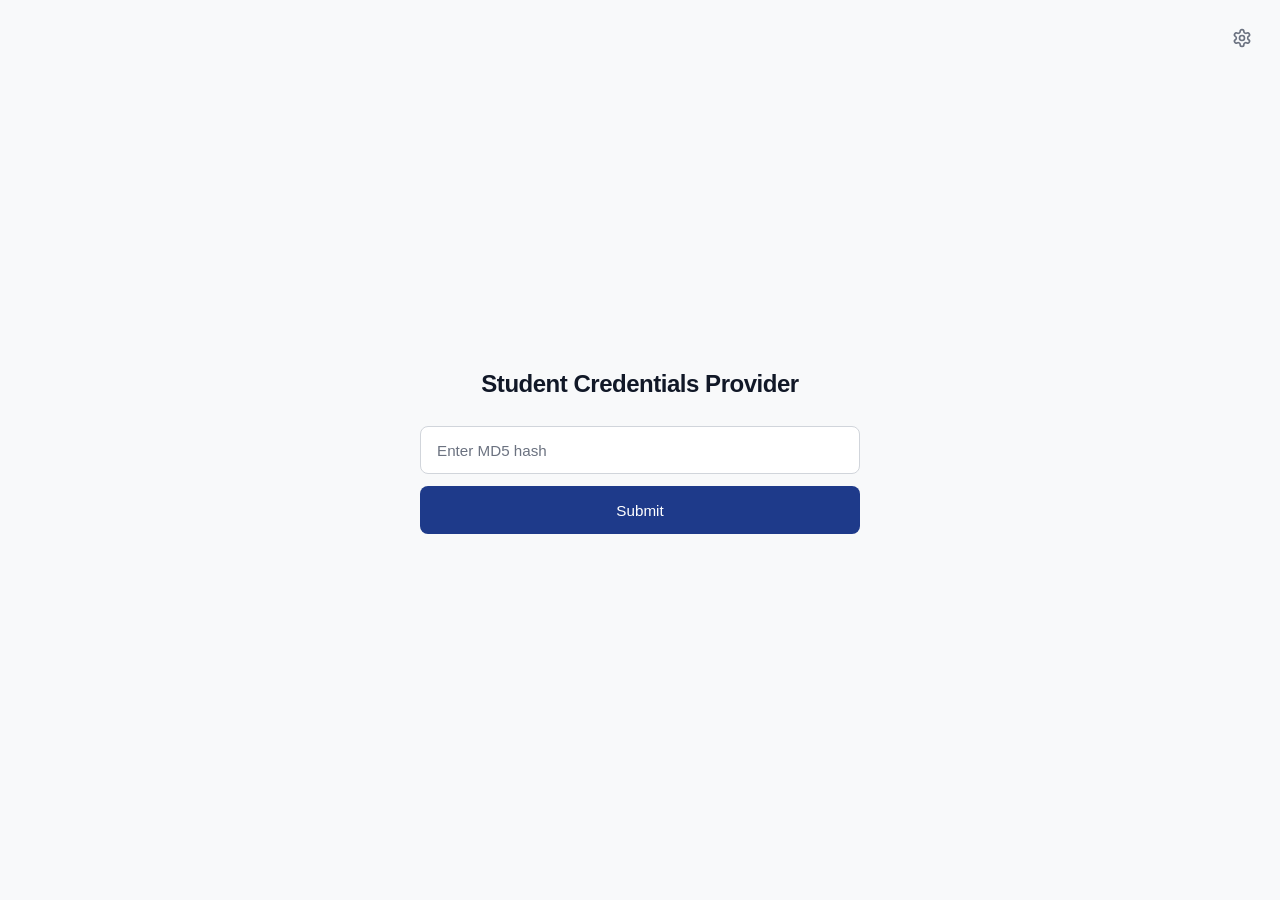
<file: templates/index.html>
<!DOCTYPE html>
<html lang="en">
<head>
  <meta charset="UTF-8">
  <meta name="viewport" content="width=device-width, initial-scale=1.0">
  <title>Student Credentials Provider</title>
  <meta name="description" content="Student Credentials Provider — MD5 Hash Lookup">
  <link rel="stylesheet" href="/static/css/style.css">
</head>
<body>
  <a href="/admin" class="settings-link" aria-label="API Settings" title="API Settings">
    <svg width="20" height="20" viewBox="0 0 24 24" fill="none" stroke="currentColor" stroke-width="2" stroke-linecap="round" stroke-linejoin="round" aria-hidden="true">
      <path d="M12.22 2h-.44a2 2 0 0 0-2 2v.18a2 2 0 0 1-1 1.73l-.43.25a2 2 0 0 1-2 0l-.15-.08a2 2 0 0 0-2.73.73l-.22.38a2 2 0 0 0 .73 2.73l.15.1a2 2 0 0 1 1 1.72v.51a2 2 0 0 1-1 1.74l-.15.09a2 2 0 0 0-.73 2.73l.22.38a2 2 0 0 0 2.73.73l.15-.08a2 2 0 0 1 2 0l.43.25a2 2 0 0 1 1 1.73V20a2 2 0 0 0 2 2h.44a2 2 0 0 0 2-2v-.18a2 2 0 0 1 1-1.73l.43-.25a2 2 0 0 1 2 0l.15.08a2 2 0 0 0 2.73-.73l.22-.39a2 2 0 0 0-.73-2.73l-.15-.08a2 2 0 0 1-1-1.74v-.5a2 2 0 0 1 1-1.74l.15-.09a2 2 0 0 0 .73-2.73l-.22-.38a2 2 0 0 0-2.73-.73l-.15.08a2 2 0 0 1-2 0l-.43-.25a2 2 0 0 1-1-1.73V4a2 2 0 0 0-2-2z"></path>
      <circle cx="12" cy="12" r="3"></circle>
    </svg>
  </a>

  <main class="container">
    <h1 class="title">Student Credentials Provider</h1>

    <form id="lookupForm" class="lookup-form" novalidate>
      <div class="field-group">
        <label for="lookupInput" class="sr-only">Enter MD5 hash</label>
        <input
          type="text"
          id="lookupInput"
          name="lookupInput"
          class="lookup-input"
          placeholder="Enter MD5 hash"
          autocomplete="off"
          autocorrect="off"
          autocapitalize="off"
          spellcheck="false"
          maxlength="64"
          required
        >
      </div>

      <button type="submit" id="submitBtn" class="submit-btn">
        Submit
      </button>
    </form>

    <div id="resultArea" class="result-area hidden" role="status" aria-live="polite"></div>
  </main>

  <script src="/static/js/app.js"></script>
</body>
</html>
</file>
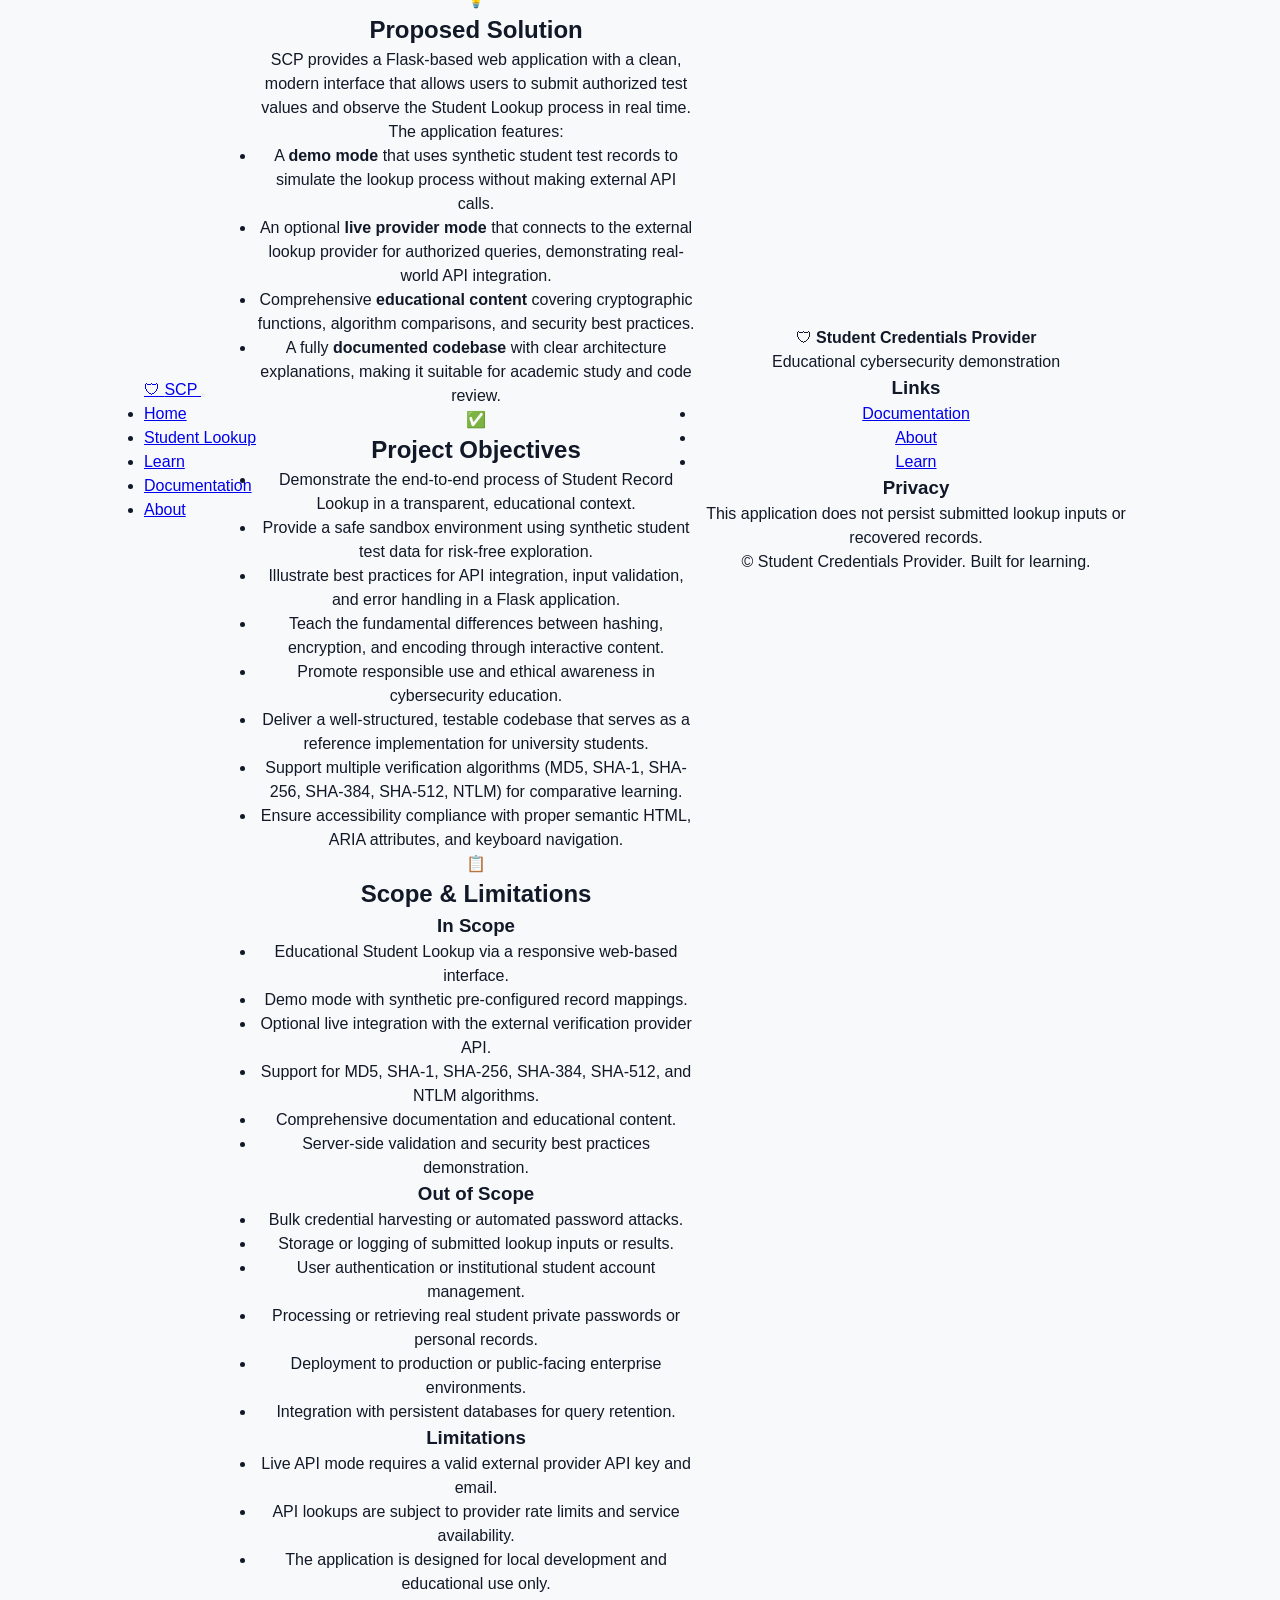
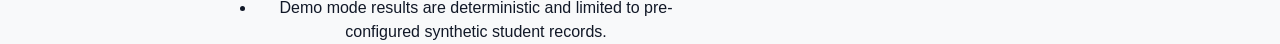
<file: templates/about.html>
<!DOCTYPE html>
<html lang="en">
<head>
  <meta charset="UTF-8">
  <meta name="viewport" content="width=device-width, initial-scale=1.0">
  <title>About — SCP Student Credentials Provider</title>
  <meta name="description" content="About the Student Credentials Provider educational platform">
  <link rel="stylesheet" href="/static/css/style.css">
  <link rel="icon" href="data:image/svg+xml,<svg xmlns='http://www.w3.org/2000/svg' viewBox='0 0 100 100'><text y='.9em' font-size='90'>🛡️</text></svg>">
</head>
<body>

  <!-- ========== STATUS ANNOUNCER (SR-ONLY) ========== -->
  <div id="status-announcer" role="status" aria-live="polite" class="sr-only"></div>

  <!-- ========== NAVIGATION ========== -->
  <header class="site-header" role="banner">
    <nav class="navbar" aria-label="Primary navigation">
      <div class="navbar-container">
        <a href="/" class="navbar-brand" aria-label="SCP Home">
          <span class="brand-icon" aria-hidden="true">&#x1F6E1;</span>
          <span class="brand-text">SCP</span>
        </a>

        <button class="navbar-toggle" id="nav-toggle" aria-expanded="false" aria-controls="nav-menu" aria-label="Toggle navigation menu">
          <span class="hamburger-line"></span>
          <span class="hamburger-line"></span>
          <span class="hamburger-line"></span>
        </button>

        <ul class="navbar-menu" id="nav-menu" role="menubar">
          <li role="none"><a href="/" class="nav-link" role="menuitem">Home</a></li>
          <li role="none"><a href="/#student-lookup" class="nav-link" role="menuitem">Student Lookup</a></li>
          <li role="none"><a href="/learn" class="nav-link" role="menuitem">Learn</a></li>
          <li role="none"><a href="/documentation" class="nav-link" role="menuitem">Documentation</a></li>
          <li role="none"><a href="/about" class="nav-link active" role="menuitem">About</a></li>
        </ul>
      </div>
    </nav>
  </header>

  <main id="main-content" class="page-content">

    <!-- ========== PAGE HEADER ========== -->
    <section class="page-hero" aria-labelledby="about-heading">
      <div class="container">
        <h1 id="about-heading" class="page-title">About Student Credentials Provider</h1>
        <p class="page-subtitle">Understanding the purpose, scope, and educational objectives of this platform.</p>
      </div>
    </section>

    <!-- ========== PROJECT PURPOSE ========== -->
    <section class="about-section" aria-labelledby="purpose-heading">
      <div class="container">
        <article class="content-card">
          <div class="content-card-header">
            <span class="card-icon" aria-hidden="true">&#x1F3AF;</span>
            <h2 id="purpose-heading">Project Purpose</h2>
          </div>
          <div class="content-card-body">
            <p>
              The <strong>Student Credentials Provider (SCP)</strong> is an educational web application
              designed to demonstrate how credential verification and lookup systems operate. It provides a safe,
              controlled environment where students and educators can explore the mechanics of record
              analysis without exposing real credentials or engaging with unauthorized systems.
            </p>
            <p>
              By offering both a demo mode with synthetic data and an optional external provider integration,
              SCP bridges the gap between theoretical computer science knowledge and practical,
              hands-on understanding.
            </p>
          </div>
        </article>
      </div>
    </section>

    <!-- ========== PROBLEM STATEMENT ========== -->
    <section class="about-section" aria-labelledby="problem-heading">
      <div class="container">
        <article class="content-card">
          <div class="content-card-header">
            <span class="card-icon" aria-hidden="true">&#x26A0;&#xFE0F;</span>
            <h2 id="problem-heading">Problem Statement</h2>
          </div>
          <div class="content-card-body">
            <p>
              Students learning cybersecurity and software engineering often need a clear, practical demonstration
              of how a web interface communicates with a backend and an external lookup service. Students frequently
              encounter these concepts only in theory, without the opportunity to interact with a real system that
              illustrates the pipeline from input submission to verified lookup result.
            </p>
            <p>
              Existing tools are often designed for aggressive cracking without educational context. There is a need
              for a transparent, well-documented platform that prioritizes responsible engineering and ethical awareness
              alongside technical demonstration.
            </p>
          </div>
        </article>
      </div>
    </section>

    <!-- ========== PROPOSED SOLUTION ========== -->
    <section class="about-section" aria-labelledby="solution-heading">
      <div class="container">
        <article class="content-card">
          <div class="content-card-header">
            <span class="card-icon" aria-hidden="true">&#x1F4A1;</span>
            <h2 id="solution-heading">Proposed Solution</h2>
          </div>
          <div class="content-card-body">
            <p>
              SCP provides a Flask-based web application with a clean, modern interface that allows
              users to submit authorized test values and observe the Student Lookup process in real time.
              The application features:
            </p>
            <ul class="styled-list">
              <li>A <strong>demo mode</strong> that uses synthetic student test records to simulate the lookup process without making external API calls.</li>
              <li>An optional <strong>live provider mode</strong> that connects to the external lookup provider for authorized queries, demonstrating real-world API integration.</li>
              <li>Comprehensive <strong>educational content</strong> covering cryptographic functions, algorithm comparisons, and security best practices.</li>
              <li>A fully <strong>documented codebase</strong> with clear architecture explanations, making it suitable for academic study and code review.</li>
            </ul>
          </div>
        </article>
      </div>
    </section>

    <!-- ========== PROJECT OBJECTIVES ========== -->
    <section class="about-section" aria-labelledby="objectives-heading">
      <div class="container">
        <article class="content-card">
          <div class="content-card-header">
            <span class="card-icon" aria-hidden="true">&#x2705;</span>
            <h2 id="objectives-heading">Project Objectives</h2>
          </div>
          <div class="content-card-body">
            <ul class="styled-list styled-list--objectives">
              <li>Demonstrate the end-to-end process of Student Record Lookup in a transparent, educational context.</li>
              <li>Provide a safe sandbox environment using synthetic student test data for risk-free exploration.</li>
              <li>Illustrate best practices for API integration, input validation, and error handling in a Flask application.</li>
              <li>Teach the fundamental differences between hashing, encryption, and encoding through interactive content.</li>
              <li>Promote responsible use and ethical awareness in cybersecurity education.</li>
              <li>Deliver a well-structured, testable codebase that serves as a reference implementation for university students.</li>
              <li>Support multiple verification algorithms (MD5, SHA-1, SHA-256, SHA-384, SHA-512, NTLM) for comparative learning.</li>
              <li>Ensure accessibility compliance with proper semantic HTML, ARIA attributes, and keyboard navigation.</li>
            </ul>
          </div>
        </article>
      </div>
    </section>

    <!-- ========== SCOPE & LIMITATIONS ========== -->
    <section class="about-section" aria-labelledby="scope-heading">
      <div class="container">
        <article class="content-card">
          <div class="content-card-header">
            <span class="card-icon" aria-hidden="true">&#x1F4CB;</span>
            <h2 id="scope-heading">Scope &amp; Limitations</h2>
          </div>
          <div class="content-card-body">
            <h3>In Scope</h3>
            <ul class="styled-list">
              <li>Educational Student Lookup via a responsive web-based interface.</li>
              <li>Demo mode with synthetic pre-configured record mappings.</li>
              <li>Optional live integration with the external verification provider API.</li>
              <li>Support for MD5, SHA-1, SHA-256, SHA-384, SHA-512, and NTLM algorithms.</li>
              <li>Comprehensive documentation and educational content.</li>
              <li>Server-side validation and security best practices demonstration.</li>
            </ul>

            <h3>Out of Scope</h3>
            <ul class="styled-list">
              <li>Bulk credential harvesting or automated password attacks.</li>
              <li>Storage or logging of submitted lookup inputs or results.</li>
              <li>User authentication or institutional student account management.</li>
              <li>Processing or retrieving real student private passwords or personal records.</li>
              <li>Deployment to production or public-facing enterprise environments.</li>
              <li>Integration with persistent databases for query retention.</li>
            </ul>

            <h3>Limitations</h3>
            <ul class="styled-list">
              <li>Live API mode requires a valid external provider API key and email.</li>
              <li>API lookups are subject to provider rate limits and service availability.</li>
              <li>The application is designed for local development and educational use only.</li>
              <li>Demo mode results are deterministic and limited to pre-configured synthetic student records.</li>
            </ul>
          </div>
        </article>
      </div>
    </section>

  </main>

  <!-- ========== FOOTER ========== -->
  <footer class="site-footer" role="contentinfo">
    <div class="container">
      <div class="footer-grid">
        <div class="footer-brand">
          <span class="brand-icon" aria-hidden="true">&#x1F6E1;</span>
          <strong>Student Credentials Provider</strong>
          <p class="footer-tagline">Educational cybersecurity demonstration</p>
        </div>
        <div class="footer-links">
          <h3 class="footer-heading">Links</h3>
          <ul>
            <li><a href="/documentation">Documentation</a></li>
            <li><a href="/about">About</a></li>
            <li><a href="/learn">Learn</a></li>
          </ul>
        </div>
        <div class="footer-privacy">
          <h3 class="footer-heading">Privacy</h3>
          <p>This application does not persist submitted lookup inputs or recovered records.</p>
        </div>
      </div>
      <div class="footer-bottom">
        <p>&copy; <span id="current-year"></span> Student Credentials Provider. Built for learning.</p>
      </div>
    </div>
  </footer>

  <script src="/static/js/app.js"></script>
</body>
</html>
</file>
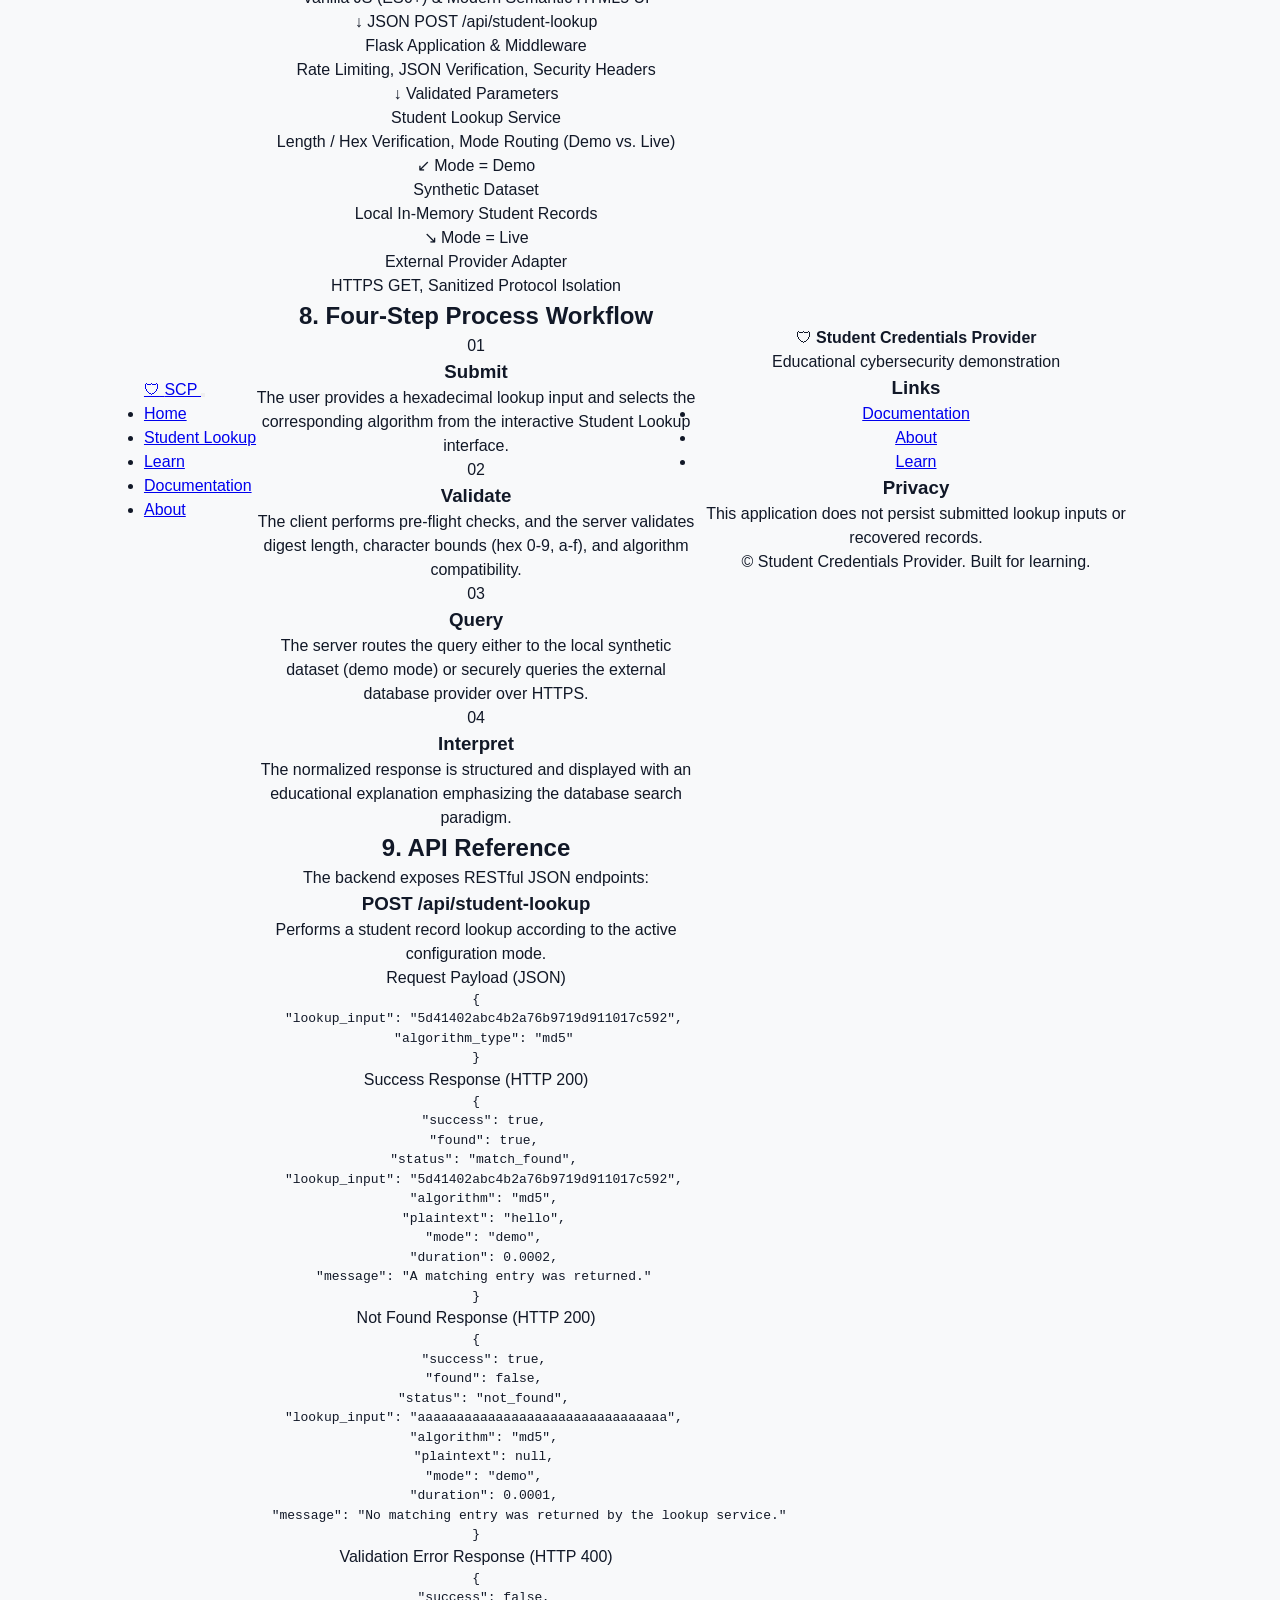
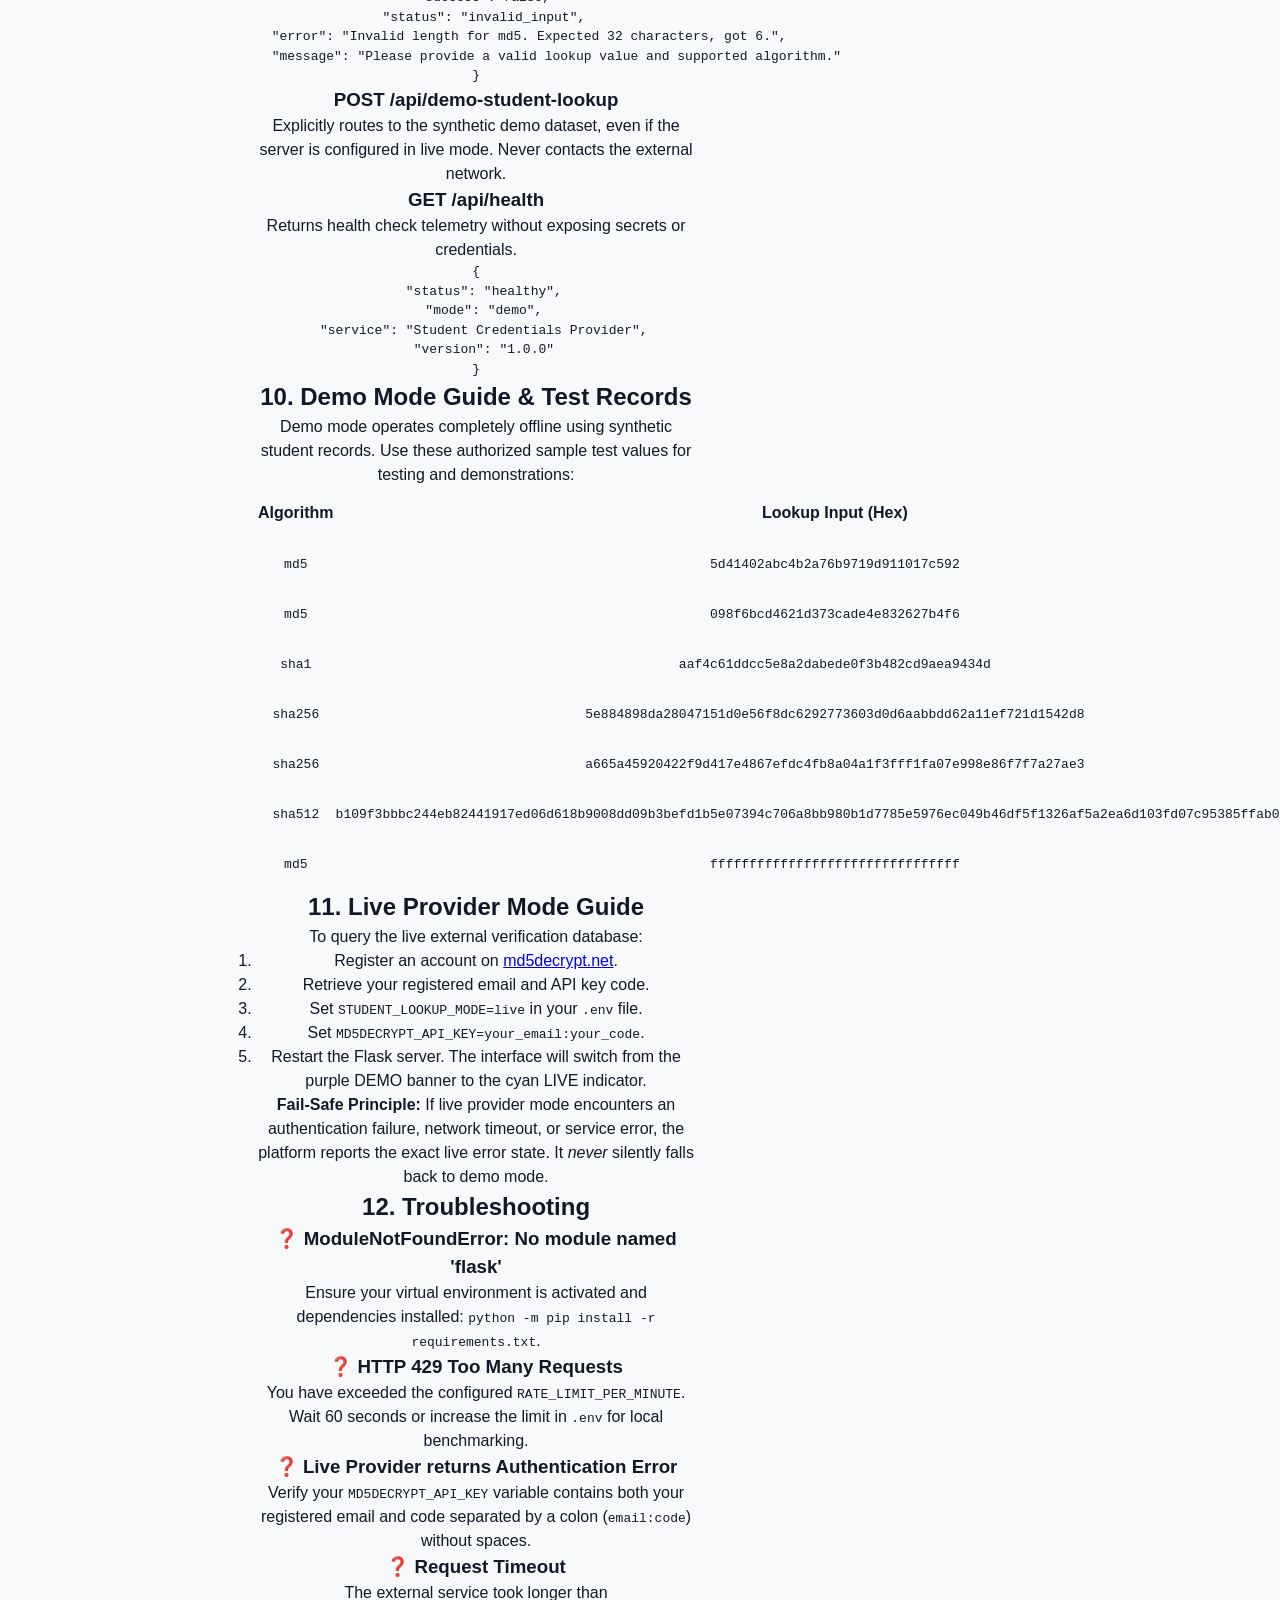
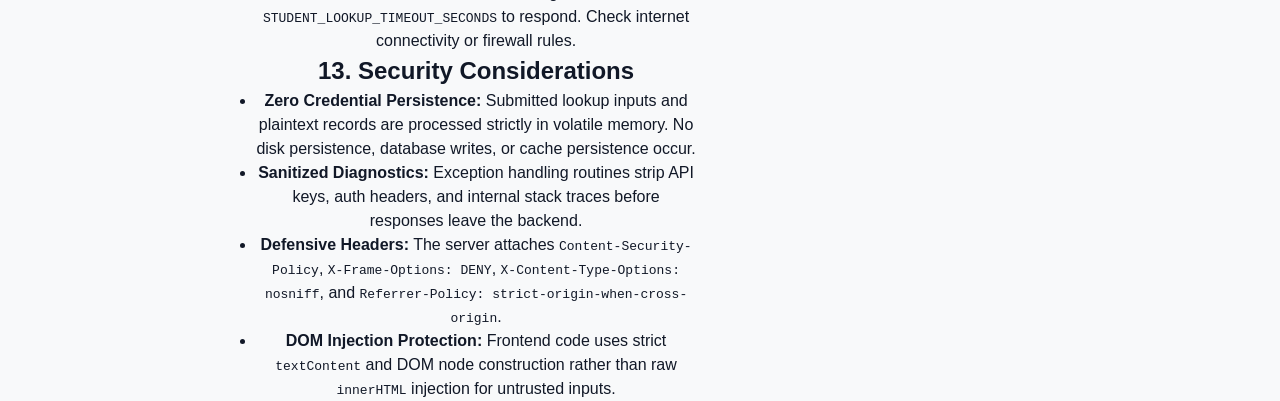
<file: templates/documentation.html>
<!DOCTYPE html>
<html lang="en">
<head>
  <meta charset="UTF-8">
  <meta name="viewport" content="width=device-width, initial-scale=1.0">
  <title>Documentation — SCP Student Credentials Provider</title>
  <meta name="description" content="Technical and architectural documentation for the Student Credentials Provider platform">
  <link rel="stylesheet" href="/static/css/style.css">
  <link rel="icon" href="data:image/svg+xml,<svg xmlns='http://www.w3.org/2000/svg' viewBox='0 0 100 100'><text y='.9em' font-size='90'>🛡️</text></svg>">
</head>
<body>

  <!-- ========== STATUS ANNOUNCER (SR-ONLY) ========== -->
  <div id="status-announcer" role="status" aria-live="polite" class="sr-only"></div>

  <!-- ========== NAVIGATION ========== -->
  <header class="site-header" role="banner">
    <nav class="navbar" aria-label="Primary navigation">
      <div class="navbar-container">
        <a href="/" class="navbar-brand" aria-label="SCP Home">
          <span class="brand-icon" aria-hidden="true">&#x1F6E1;</span>
          <span class="brand-text">SCP</span>
        </a>

        <button class="navbar-toggle" id="nav-toggle" aria-expanded="false" aria-controls="nav-menu" aria-label="Toggle navigation menu">
          <span class="hamburger-line"></span>
          <span class="hamburger-line"></span>
          <span class="hamburger-line"></span>
        </button>

        <ul class="navbar-menu" id="nav-menu" role="menubar">
          <li role="none"><a href="/" class="nav-link" role="menuitem">Home</a></li>
          <li role="none"><a href="/#student-lookup" class="nav-link" role="menuitem">Student Lookup</a></li>
          <li role="none"><a href="/learn" class="nav-link" role="menuitem">Learn</a></li>
          <li role="none"><a href="/documentation" class="nav-link active" role="menuitem">Documentation</a></li>
          <li role="none"><a href="/about" class="nav-link" role="menuitem">About</a></li>
        </ul>
      </div>
    </nav>
  </header>

  <main id="main-content" class="page-content">

    <!-- ========== PAGE HEADER ========== -->
    <section class="page-hero" aria-labelledby="doc-heading">
      <div class="container">
        <h1 id="doc-heading" class="page-title">Platform Documentation</h1>
        <p class="page-subtitle">Comprehensive technical guide to architecture, API interfaces, configuration, and security practices.</p>
      </div>
    </section>

    <!-- ========== DOCUMENTATION LAYOUT ========== -->
    <section class="doc-container container" aria-label="Documentation sections">
      <div class="doc-layout">

        <!-- Sticky Table of Contents Sidebar -->
        <aside class="doc-sidebar" aria-label="Table of contents">
          <nav class="doc-nav">
            <h2 class="doc-nav-title">On This Page</h2>
            <ul class="doc-nav-list">
              <li><a href="#overview" class="doc-nav-link">1. Project Overview</a></li>
              <li><a href="#requirements" class="doc-nav-link">2. System Requirements</a></li>
              <li><a href="#installation" class="doc-nav-link">3. Installation</a></li>
              <li><a href="#configuration" class="doc-nav-link">4. Environment Configuration</a></li>
              <li><a href="#running-app" class="doc-nav-link">5. Running Application</a></li>
              <li><a href="#running-tests" class="doc-nav-link">6. Running Tests</a></li>
              <li><a href="#architecture" class="doc-nav-link">7. System Architecture</a></li>
              <li><a href="#workflow" class="doc-nav-link">8. Process Workflow</a></li>
              <li><a href="#api-reference" class="doc-nav-link">9. API Reference</a></li>
              <li><a href="#demo-mode" class="doc-nav-link">10. Demo Mode Guide</a></li>
              <li><a href="#live-mode" class="doc-nav-link">11. Live Provider Mode</a></li>
              <li><a href="#troubleshooting" class="doc-nav-link">12. Troubleshooting</a></li>
              <li><a href="#security" class="doc-nav-link">13. Security Considerations</a></li>
            </ul>
          </nav>
        </aside>

        <!-- Main Documentation Content -->
        <article class="doc-content">

          <!-- Section 1: Overview -->
          <section id="overview" class="doc-section card">
            <h2 class="section-title">1. Project Overview</h2>
            <p>
              The <strong>Student Credentials Provider (SCP)</strong> is a production-grade educational web application engineered to teach core cybersecurity and software engineering principles:
            </p>
            <ul class="styled-list">
              <li>Cryptographic digest characteristics versus mathematical two-way encryption.</li>
              <li>Lookup database mechanisms (pre-computed rainbow tables and search indexes).</li>
              <li>Secure client-server communication using RESTful JSON endpoints.</li>
              <li>Resilient third-party API integration with rate limiting, timeouts, and credential isolation.</li>
              <li>Defensive web programming techniques including strict server-side validation and security headers.</li>
            </ul>
            <div class="note-box info">
              <strong>Core Educational Tenet:</strong> A student record lookup does <em>not</em> reverse a cryptographic one-way mathematical function; it performs an exact search across pre-computed database indexes.
            </div>
          </section>

          <!-- Section 2: Requirements -->
          <section id="requirements" class="doc-section card">
            <h2 class="section-title">2. System Requirements</h2>
            <div class="table-wrapper">
              <table class="data-table">
                <thead>
                  <tr>
                    <th>Component</th>
                    <th>Specification</th>
                    <th>Notes</th>
                  </tr>
                </thead>
                <tbody>
                  <tr>
                    <td>Runtime</td>
                    <td>Python 3.11+ (tested on Python 3.11, 3.12, 3.13)</td>
                    <td>Standard CPython distribution</td>
                  </tr>
                  <tr>
                    <td>Web Framework</td>
                    <td>Flask 3.1.x, Werkzeug 3.1.x</td>
                    <td>WSGI micro-framework</td>
                  </tr>
                  <tr>
                    <td>HTTP Client</td>
                    <td>Requests 2.32+</td>
                    <td>With HTTPS connection pooling and timeout support</td>
                  </tr>
                  <tr>
                    <td>Client Browser</td>
                    <td>Modern Evergreen Browser (Chrome, Firefox, Edge, Safari)</td>
                    <td>ES6+ JavaScript and CSS Grid / Flexbox support required</td>
                  </tr>
                  <tr>
                    <td>Operating System</td>
                    <td>Cross-platform (Windows 10/11, macOS, Linux)</td>
                    <td>POSIX and Windows PowerShell compatible</td>
                  </tr>
                </tbody>
              </table>
            </div>
          </section>

          <!-- Section 3: Installation -->
          <section id="installation" class="doc-section card">
            <h2 class="section-title">3. Installation Instructions</h2>
            <p>Follow these steps to set up the development environment from scratch:</p>
            <div class="code-block-wrapper">
              <div class="code-header"><span>PowerShell / Bash</span></div>
              <pre><code># 1. Navigate to the repository directory
cd "student-credentials-provider"

# 2. Create a Python virtual environment
python -m venv .venv

# 3. Activate the virtual environment
# Windows PowerShell:
.\.venv\Scripts\Activate.ps1
# Linux / macOS:
source .venv/bin/activate

# 4. Install all runtime and testing dependencies
python -m pip install -r requirements.txt</code></pre>
            </div>
          </section>

          <!-- Section 4: Configuration -->
          <section id="configuration" class="doc-section card">
            <h2 class="section-title">4. Environment Configuration</h2>
            <p>
              Configuration is managed via environment variables using <code>python-dotenv</code>. 
              Copy the provided <code>.env.example</code> to <code>.env</code> in the project root:
            </p>
            <div class="code-block-wrapper">
              <div class="code-header"><span>.env Configuration</span></div>
              <pre><code># Student Lookup Operating Mode: 'demo' (default) or 'live'
STUDENT_LOOKUP_MODE=demo

# External Provider Credentials (required only for live mode)
# Format: email:api_code as registered on md5decrypt.net
MD5DECRYPT_API_KEY=your_email@domain.com:your_api_code

# External request timeout in seconds
STUDENT_LOOKUP_TIMEOUT_SECONDS=10

# Per-client in-memory rate limiting (requests per minute)
RATE_LIMIT_PER_MINUTE=30

# Flask Security Key
SECRET_KEY=generate_a_random_32_byte_hex_string</code></pre>
            </div>
            <div class="note-box warning">
              <strong>Security Rule:</strong> The <code>.env</code> file is explicitly ignored in <code>.gitignore</code>. Never commit API keys or sensitive credentials to version control.
            </div>
          </section>

          <!-- Section 5: Running the App -->
          <section id="running-app" class="doc-section card">
            <h2 class="section-title">5. Running the Application</h2>
            <p>Start the Flask development server on the default port (5000):</p>
            <div class="code-block-wrapper">
              <div class="code-header"><span>Command Line</span></div>
              <pre><code>python app.py</code></pre>
            </div>
            <p>Open your browser and navigate to:</p>
            <div class="code-block-wrapper">
              <pre><code>http://127.0.0.1:5000/</code></pre>
            </div>
          </section>

          <!-- Section 6: Running Tests -->
          <section id="running-tests" class="doc-section card">
            <h2 class="section-title">6. Running Automated Tests</h2>
            <p>The automated test suite uses <code>pytest</code> to verify route behaviors, input validation routines, API client interactions, security headers, and secret isolation without making live network calls:</p>
            <div class="code-block-wrapper">
              <div class="code-header"><span>Run Pytest Suite</span></div>
              <pre><code># Run all 51 tests with verbose output
python -m pytest -v

# Run a specific test module
python -m pytest tests/test_validation.py -v
python -m pytest tests/test_api_client.py -v
python -m pytest tests/test_app.py -v</code></pre>
            </div>
          </section>

          <!-- Section 7: System Architecture -->
          <section id="architecture" class="doc-section card">
            <h2 class="section-title">7. System Architecture</h2>
            <p>The application adheres to a clean layered architecture with complete separation of concerns:</p>
            
            <div class="architecture-diagram" aria-label="Architecture Diagram">
              <div class="arch-box client-box">
                <div class="arch-title">Client Layer</div>
                <div class="arch-desc">Vanilla JS (ES6+) &amp; Modern Semantic HTML5 UI</div>
              </div>
              <div class="arch-arrow"><span>&#x2193;</span> JSON POST /api/student-lookup</div>
              <div class="arch-box app-box">
                <div class="arch-title">Flask Application &amp; Middleware</div>
                <div class="arch-desc">Rate Limiting, JSON Verification, Security Headers</div>
              </div>
              <div class="arch-arrow"><span>&#x2193;</span> Validated Parameters</div>
              <div class="arch-box service-box">
                <div class="arch-title">Student Lookup Service</div>
                <div class="arch-desc">Length / Hex Verification, Mode Routing (Demo vs. Live)</div>
              </div>
              <div class="arch-branch">
                <div class="branch-left">
                  <div class="arch-arrow"><span>&#x2199;</span> Mode = Demo</div>
                  <div class="arch-box storage-box">
                    <div class="arch-title">Synthetic Dataset</div>
                    <div class="arch-desc">Local In-Memory Student Records</div>
                  </div>
                </div>
                <div class="branch-right">
                  <div class="arch-arrow"><span>&#x2198;</span> Mode = Live</div>
                  <div class="arch-box external-box">
                    <div class="arch-title">External Provider Adapter</div>
                    <div class="arch-desc">HTTPS GET, Sanitized Protocol Isolation</div>
                  </div>
                </div>
              </div>
            </div>
          </section>

          <!-- Section 8: Workflow -->
          <section id="workflow" class="doc-section card">
            <h2 class="section-title">8. Four-Step Process Workflow</h2>
            <div class="workflow-steps">
              <div class="workflow-step">
                <div class="step-badge">01</div>
                <div class="step-content">
                  <h3>Submit</h3>
                  <p>The user provides a hexadecimal lookup input and selects the corresponding algorithm from the interactive Student Lookup interface.</p>
                </div>
              </div>
              <div class="workflow-step">
                <div class="step-badge">02</div>
                <div class="step-content">
                  <h3>Validate</h3>
                  <p>The client performs pre-flight checks, and the server validates digest length, character bounds (hex 0-9, a-f), and algorithm compatibility.</p>
                </div>
              </div>
              <div class="workflow-step">
                <div class="step-badge">03</div>
                <div class="step-content">
                  <h3>Query</h3>
                  <p>The server routes the query either to the local synthetic dataset (demo mode) or securely queries the external database provider over HTTPS.</p>
                </div>
              </div>
              <div class="workflow-step">
                <div class="step-badge">04</div>
                <div class="step-content">
                  <h3>Interpret</h3>
                  <p>The normalized response is structured and displayed with an educational explanation emphasizing the database search paradigm.</p>
                </div>
              </div>
            </div>
          </section>

          <!-- Section 9: API Reference -->
          <section id="api-reference" class="doc-section card">
            <h2 class="section-title">9. API Reference</h2>
            <p>The backend exposes RESTful JSON endpoints:</p>

            <h3>POST /api/student-lookup</h3>
            <p>Performs a student record lookup according to the active configuration mode.</p>
            <div class="code-block-wrapper">
              <div class="code-header"><span>Request Payload (JSON)</span></div>
              <pre><code>{
  "lookup_input": "5d41402abc4b2a76b9719d911017c592",
  "algorithm_type": "md5"
}</code></pre>
            </div>

            <div class="code-block-wrapper">
              <div class="code-header"><span>Success Response (HTTP 200)</span></div>
              <pre><code>{
  "success": true,
  "found": true,
  "status": "match_found",
  "lookup_input": "5d41402abc4b2a76b9719d911017c592",
  "algorithm": "md5",
  "plaintext": "hello",
  "mode": "demo",
  "duration": 0.0002,
  "message": "A matching entry was returned."
}</code></pre>
            </div>

            <div class="code-block-wrapper">
              <div class="code-header"><span>Not Found Response (HTTP 200)</span></div>
              <pre><code>{
  "success": true,
  "found": false,
  "status": "not_found",
  "lookup_input": "aaaaaaaaaaaaaaaaaaaaaaaaaaaaaaaa",
  "algorithm": "md5",
  "plaintext": null,
  "mode": "demo",
  "duration": 0.0001,
  "message": "No matching entry was returned by the lookup service."
}</code></pre>
            </div>

            <div class="code-block-wrapper">
              <div class="code-header"><span>Validation Error Response (HTTP 400)</span></div>
              <pre><code>{
  "success": false,
  "status": "invalid_input",
  "error": "Invalid length for md5. Expected 32 characters, got 6.",
  "message": "Please provide a valid lookup value and supported algorithm."
}</code></pre>
            </div>

            <h3>POST /api/demo-student-lookup</h3>
            <p>Explicitly routes to the synthetic demo dataset, even if the server is configured in live mode. Never contacts the external network.</p>

            <h3>GET /api/health</h3>
            <p>Returns health check telemetry without exposing secrets or credentials.</p>
            <div class="code-block-wrapper">
              <pre><code>{
  "status": "healthy",
  "mode": "demo",
  "service": "Student Credentials Provider",
  "version": "1.0.0"
}</code></pre>
            </div>
          </section>

          <!-- Section 10: Demo Mode -->
          <section id="demo-mode" class="doc-section card">
            <h2 class="section-title">10. Demo Mode Guide &amp; Test Records</h2>
            <p>
              Demo mode operates completely offline using synthetic student records. Use these authorized sample test values for testing and demonstrations:
            </p>
            <div class="table-wrapper">
              <table class="data-table">
                <thead>
                  <tr>
                    <th>Algorithm</th>
                    <th>Lookup Input (Hex)</th>
                    <th>Plaintext Record</th>
                    <th>Status</th>
                  </tr>
                </thead>
                <tbody>
                  <tr>
                    <td><code>md5</code></td>
                    <td><code>5d41402abc4b2a76b9719d911017c592</code></td>
                    <td>hello</td>
                    <td><span class="badge success">Match Found</span></td>
                  </tr>
                  <tr>
                    <td><code>md5</code></td>
                    <td><code>098f6bcd4621d373cade4e832627b4f6</code></td>
                    <td>test</td>
                    <td><span class="badge success">Match Found</span></td>
                  </tr>
                  <tr>
                    <td><code>sha1</code></td>
                    <td><code>aaf4c61ddcc5e8a2dabede0f3b482cd9aea9434d</code></td>
                    <td>hello</td>
                    <td><span class="badge success">Match Found</span></td>
                  </tr>
                  <tr>
                    <td><code>sha256</code></td>
                    <td><code>5e884898da28047151d0e56f8dc6292773603d0d6aabbdd62a11ef721d1542d8</code></td>
                    <td>password</td>
                    <td><span class="badge success">Match Found</span></td>
                  </tr>
                  <tr>
                    <td><code>sha256</code></td>
                    <td><code>a665a45920422f9d417e4867efdc4fb8a04a1f3fff1fa07e998e86f7f7a27ae3</code></td>
                    <td>123</td>
                    <td><span class="badge success">Match Found</span></td>
                  </tr>
                  <tr>
                    <td><code>sha512</code></td>
                    <td><code>b109f3bbbc244eb82441917ed06d618b9008dd09b3befd1b5e07394c706a8bb980b1d7785e5976ec049b46df5f1326af5a2ea6d103fd07c95385ffab0cacbc86</code></td>
                    <td>password</td>
                    <td><span class="badge success">Match Found</span></td>
                  </tr>
                  <tr>
                    <td><code>md5</code></td>
                    <td><code>ffffffffffffffffffffffffffffffff</code></td>
                    <td>None (unindexed)</td>
                    <td><span class="badge warning">No Match</span></td>
                  </tr>
                </tbody>
              </table>
            </div>
          </section>

          <!-- Section 11: Live API Mode -->
          <section id="live-mode" class="doc-section card">
            <h2 class="section-title">11. Live Provider Mode Guide</h2>
            <p>
              To query the live external verification database:
            </p>
            <ol class="styled-list">
              <li>Register an account on <a href="https://md5decrypt.net/en/Api/" target="_blank" rel="noopener noreferrer">md5decrypt.net</a>.</li>
              <li>Retrieve your registered email and API key code.</li>
              <li>Set <code>STUDENT_LOOKUP_MODE=live</code> in your <code>.env</code> file.</li>
              <li>Set <code>MD5DECRYPT_API_KEY=your_email:your_code</code>.</li>
              <li>Restart the Flask server. The interface will switch from the purple DEMO banner to the cyan LIVE indicator.</li>
            </ol>
            <div class="note-box caution">
              <strong>Fail-Safe Principle:</strong> If live provider mode encounters an authentication failure, network timeout, or service error, the platform reports the exact live error state. It <em>never</em> silently falls back to demo mode.
            </div>
          </section>

          <!-- Section 12: Troubleshooting -->
          <section id="troubleshooting" class="doc-section card">
            <h2 class="section-title">12. Troubleshooting</h2>
            <div class="faq-list">
              <div class="faq-item">
                <h3 class="faq-question">&#x2753; ModuleNotFoundError: No module named 'flask'</h3>
                <p class="faq-answer">Ensure your virtual environment is activated and dependencies installed: <code>python -m pip install -r requirements.txt</code>.</p>
              </div>
              <div class="faq-item">
                <h3 class="faq-question">&#x2753; HTTP 429 Too Many Requests</h3>
                <p class="faq-answer">You have exceeded the configured <code>RATE_LIMIT_PER_MINUTE</code>. Wait 60 seconds or increase the limit in <code>.env</code> for local benchmarking.</p>
              </div>
              <div class="faq-item">
                <h3 class="faq-question">&#x2753; Live Provider returns Authentication Error</h3>
                <p class="faq-answer">Verify your <code>MD5DECRYPT_API_KEY</code> variable contains both your registered email and code separated by a colon (<code>email:code</code>) without spaces.</p>
              </div>
              <div class="faq-item">
                <h3 class="faq-question">&#x2753; Request Timeout</h3>
                <p class="faq-answer">The external service took longer than <code>STUDENT_LOOKUP_TIMEOUT_SECONDS</code> to respond. Check internet connectivity or firewall rules.</p>
              </div>
            </div>
          </section>

          <!-- Section 13: Security Considerations -->
          <section id="security" class="doc-section card">
            <h2 class="section-title">13. Security Considerations</h2>
            <ul class="styled-list">
              <li><strong>Zero Credential Persistence:</strong> Submitted lookup inputs and plaintext records are processed strictly in volatile memory. No disk persistence, database writes, or cache persistence occur.</li>
              <li><strong>Sanitized Diagnostics:</strong> Exception handling routines strip API keys, auth headers, and internal stack traces before responses leave the backend.</li>
              <li><strong>Defensive Headers:</strong> The server attaches <code>Content-Security-Policy</code>, <code>X-Frame-Options: DENY</code>, <code>X-Content-Type-Options: nosniff</code>, and <code>Referrer-Policy: strict-origin-when-cross-origin</code>.</li>
              <li><strong>DOM Injection Protection:</strong> Frontend code uses strict <code>textContent</code> and DOM node construction rather than raw <code>innerHTML</code> injection for untrusted inputs.</li>
            </ul>
          </section>

        </article>
      </div>
    </section>

  </main>

  <!-- ========== FOOTER ========== -->
  <footer class="site-footer" role="contentinfo">
    <div class="container">
      <div class="footer-grid">
        <div class="footer-brand">
          <span class="brand-icon" aria-hidden="true">&#x1F6E1;</span>
          <strong>Student Credentials Provider</strong>
          <p class="footer-tagline">Educational cybersecurity demonstration</p>
        </div>
        <div class="footer-links">
          <h3 class="footer-heading">Links</h3>
          <ul>
            <li><a href="/documentation">Documentation</a></li>
            <li><a href="/about">About</a></li>
            <li><a href="/learn">Learn</a></li>
          </ul>
        </div>
        <div class="footer-privacy">
          <h3 class="footer-heading">Privacy</h3>
          <p>This application does not persist submitted lookup inputs or recovered records.</p>
        </div>
      </div>
      <div class="footer-bottom">
        <p>&copy; <span id="current-year"></span> Student Credentials Provider. Built for learning.</p>
      </div>
    </div>
  </footer>

  <script src="/static/js/app.js"></script>
</body>
</html>
</file>
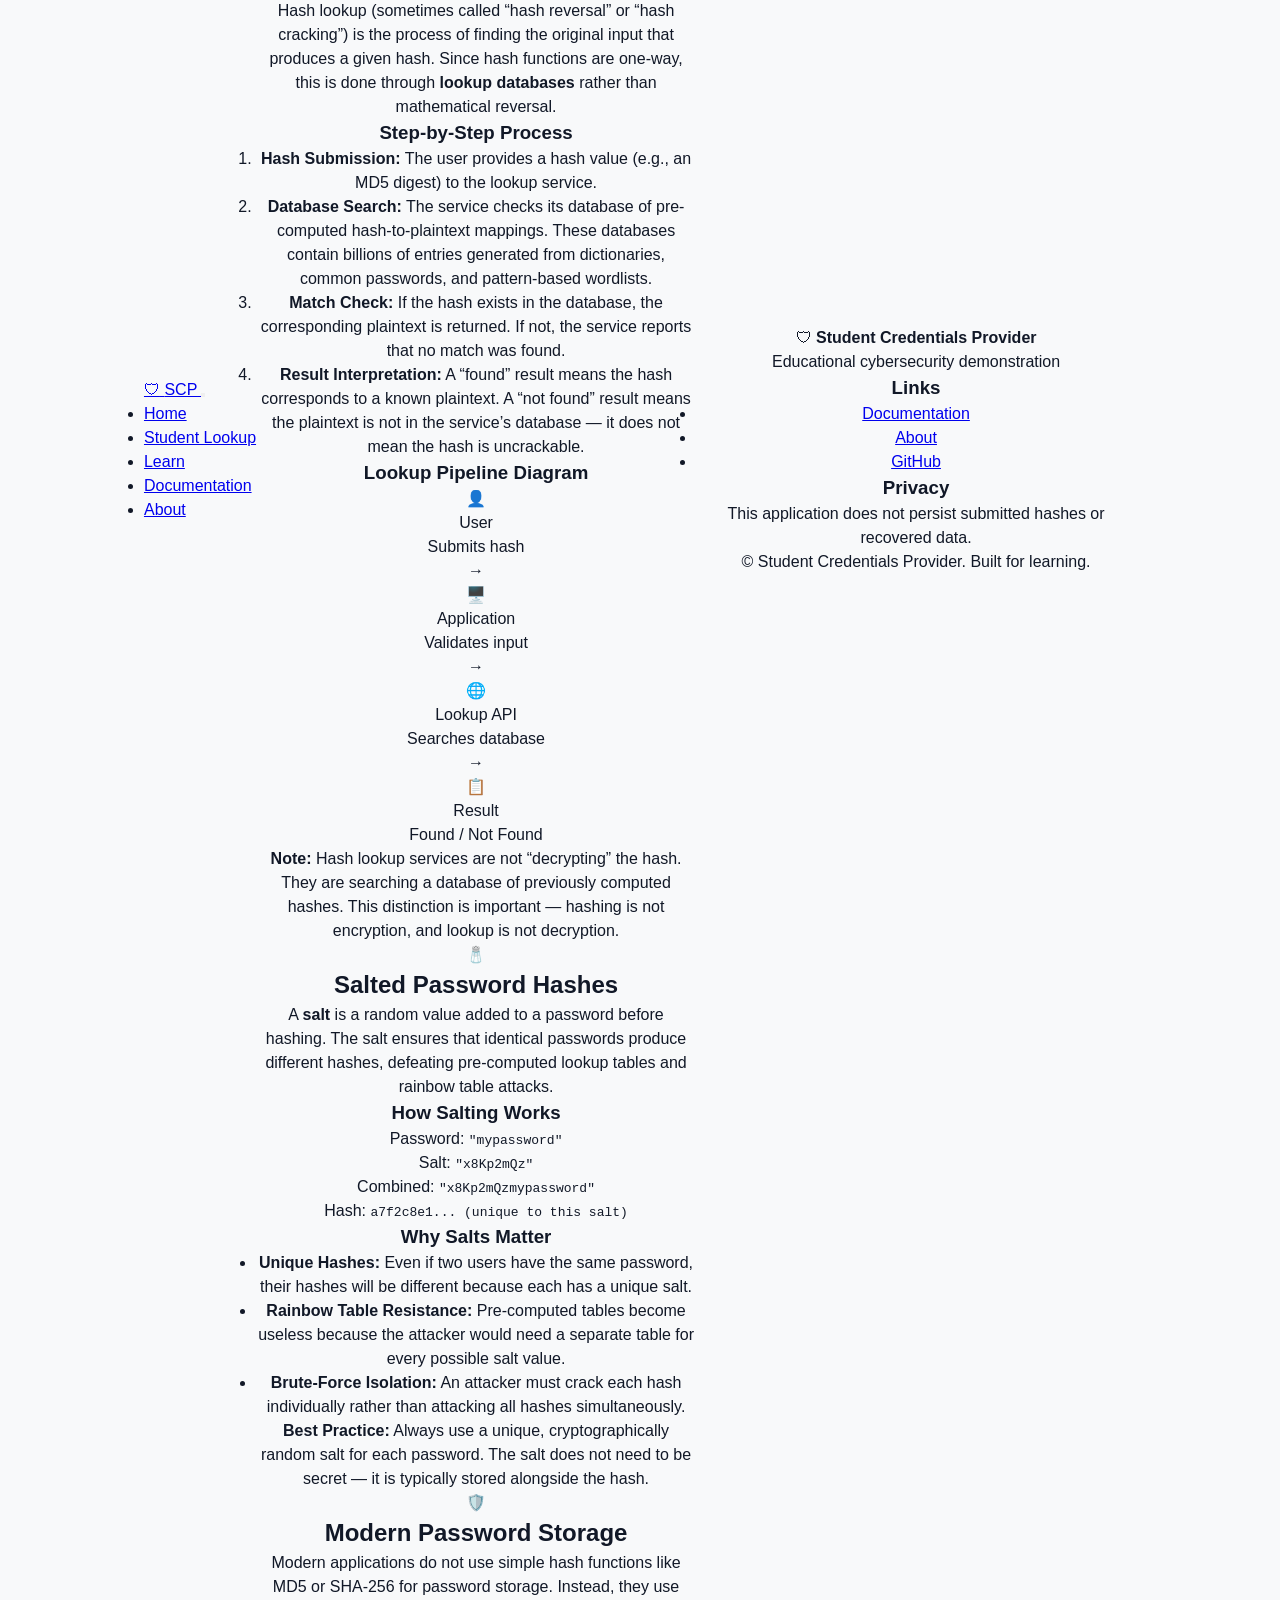
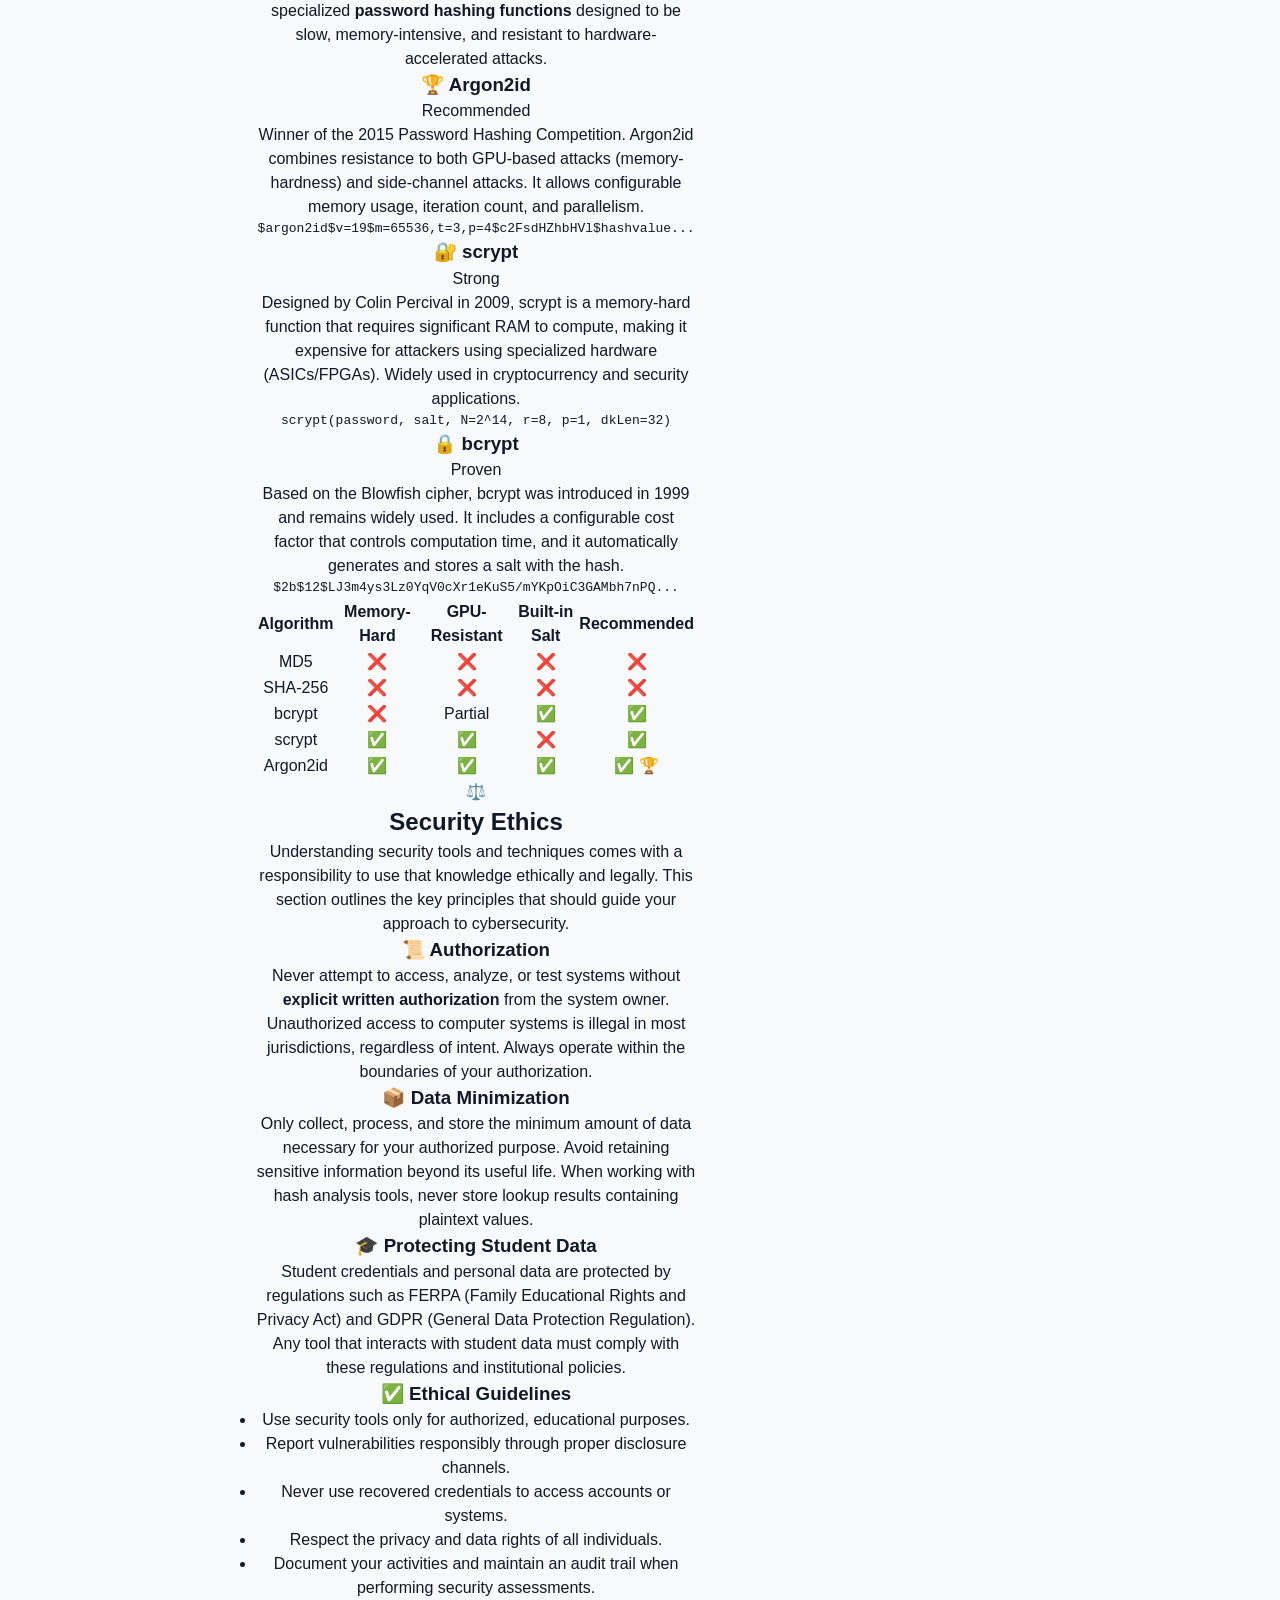
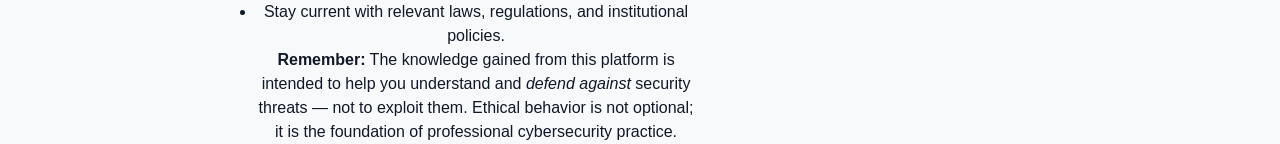
<file: templates/learn.html>
<!DOCTYPE html>
<html lang="en">
<head>
  <meta charset="UTF-8">
  <meta name="viewport" content="width=device-width, initial-scale=1.0">
  <title>Learn — SCP Student Credentials Provider</title>
  <meta name="description" content="Learn about cryptographic hashing, encryption, encoding, and security best practices">
  <link rel="stylesheet" href="/static/css/style.css">
  <link rel="icon" href="data:image/svg+xml,<svg xmlns='http://www.w3.org/2000/svg' viewBox='0 0 100 100'><text y='.9em' font-size='90'>🔐</text></svg>">
</head>
<body>

  <!-- ========== STATUS ANNOUNCER (SR-ONLY) ========== -->
  <div id="status-announcer" role="status" aria-live="polite" class="sr-only"></div>

  <!-- ========== NAVIGATION ========== -->
  <header class="site-header" role="banner">
    <nav class="navbar" aria-label="Primary navigation">
      <div class="navbar-container">
        <a href="/" class="navbar-brand" aria-label="SCP Home">
          <span class="brand-icon" aria-hidden="true">&#x1F6E1;</span>
          <span class="brand-text">SCP</span>
        </a>

        <button class="navbar-toggle" id="nav-toggle" aria-expanded="false" aria-controls="nav-menu" aria-label="Toggle navigation menu">
          <span class="hamburger-line"></span>
          <span class="hamburger-line"></span>
          <span class="hamburger-line"></span>
        </button>

        <ul class="navbar-menu" id="nav-menu" role="menubar">
          <li role="none"><a href="/" class="nav-link" role="menuitem">Home</a></li>
          <li role="none"><a href="/#student-lookup" class="nav-link" role="menuitem">Student Lookup</a></li>
          <li role="none"><a href="/learn" class="nav-link active" role="menuitem">Learn</a></li>
          <li role="none"><a href="/documentation" class="nav-link" role="menuitem">Documentation</a></li>
          <li role="none"><a href="/about" class="nav-link" role="menuitem">About</a></li>
        </ul>
      </div>
    </nav>
  </header>

  <main id="main-content" class="page-content">

    <!-- ========== PAGE HEADER ========== -->
    <section class="page-hero" aria-labelledby="learn-heading">
      <div class="container">
        <h1 id="learn-heading" class="page-title">Learn About Hashing &amp; Security</h1>
        <p class="page-subtitle">Build a solid foundation in cryptographic concepts, hash analysis, and modern security practices.</p>
      </div>
    </section>

    <div class="container learn-container">

      <!-- ========== A. WHAT IS A HASH? ========== -->
      <section class="learn-section" id="what-is-hash" aria-labelledby="hash-heading">
        <article class="content-card">
          <div class="content-card-header">
            <span class="card-icon" aria-hidden="true">&#x1F9E9;</span>
            <h2 id="hash-heading">What Is a Hash?</h2>
          </div>
          <div class="content-card-body">
            <p>
              A <strong>hash function</strong> is a mathematical algorithm that takes an input (or &ldquo;message&rdquo;)
              of any size and produces a fixed-size string of characters, known as the <strong>hash value</strong>,
              <strong>digest</strong>, or <strong>checksum</strong>.
            </p>

            <h3>Key Properties</h3>
            <div class="property-grid">
              <div class="property-item">
                <h4>&#x1F512; One-Way</h4>
                <p>It is computationally infeasible to reverse a hash back to the original input. You cannot &ldquo;decrypt&rdquo; a hash.</p>
              </div>
              <div class="property-item">
                <h4>&#x1F4CF; Fixed Length</h4>
                <p>Regardless of the input size, the output hash is always the same length. An MD5 hash is always 32 hexadecimal characters.</p>
              </div>
              <div class="property-item">
                <h4>&#x1F504; Deterministic</h4>
                <p>The same input always produces the same hash. This makes hashes useful for data verification and integrity checks.</p>
              </div>
              <div class="property-item">
                <h4>&#x26A1; Avalanche Effect</h4>
                <p>A small change in the input produces a dramatically different hash. Even changing a single character creates an entirely new digest.</p>
              </div>
            </div>

            <h3>Example</h3>
            <div class="code-example">
              <div class="code-row">
                <span class="code-label">Input:</span>
                <code>"hello"</code>
              </div>
              <div class="code-row">
                <span class="code-label">MD5 Hash:</span>
                <code>5d41402abc4b2a76b9719d911017c592</code>
              </div>
              <div class="code-row">
                <span class="code-label">Input:</span>
                <code>"Hello"</code>
              </div>
              <div class="code-row">
                <span class="code-label">MD5 Hash:</span>
                <code>8b1a9953c4611296a827abf8c47804d7</code>
              </div>
            </div>
            <p class="text-muted">
              Notice how changing just the capitalization of the first letter produces a completely different hash.
            </p>
          </div>
        </article>
      </section>

      <!-- ========== B. WHAT IS MD5? ========== -->
      <section class="learn-section" id="what-is-md5" aria-labelledby="md5-heading">
        <article class="content-card">
          <div class="content-card-header">
            <span class="card-icon" aria-hidden="true">&#x1F5DD;&#xFE0F;</span>
            <h2 id="md5-heading">What Is MD5?</h2>
          </div>
          <div class="content-card-body">
            <p>
              <strong>MD5 (Message-Digest Algorithm 5)</strong> is a widely known hash function designed by
              Ronald Rivest in 1991. It produces a 128-bit (16-byte) hash value, typically rendered as a
              32-character hexadecimal string.
            </p>

            <div class="info-table-wrapper">
              <table class="info-table">
                <thead>
                  <tr>
                    <th>Property</th>
                    <th>Value</th>
                  </tr>
                </thead>
                <tbody>
                  <tr>
                    <td>Output Size</td>
                    <td>128 bits (32 hex characters)</td>
                  </tr>
                  <tr>
                    <td>Block Size</td>
                    <td>512 bits</td>
                  </tr>
                  <tr>
                    <td>Year Introduced</td>
                    <td>1991</td>
                  </tr>
                  <tr>
                    <td>Designer</td>
                    <td>Ronald Rivest</td>
                  </tr>
                  <tr>
                    <td>Status</td>
                    <td><span class="badge badge--warning">Cryptographically Broken</span></td>
                  </tr>
                </tbody>
              </table>
            </div>

            <h3>Why Is MD5 Considered Insecure?</h3>
            <ul class="styled-list">
              <li><strong>Collision Vulnerability:</strong> Researchers demonstrated practical collision attacks as early as 2004, meaning two different inputs can produce the same MD5 hash.</li>
              <li><strong>Speed:</strong> MD5 is extremely fast to compute, which makes brute-force and dictionary attacks feasible against hashed passwords.</li>
              <li><strong>Rainbow Tables:</strong> Pre-computed lookup tables exist for billions of common MD5 hashes, enabling near-instant reversal of unsalted hashes.</li>
            </ul>

            <div class="callout callout--warning">
              <strong>Important:</strong> MD5 should never be used for password hashing or security-critical applications.
              It remains relevant only for non-security purposes like checksums for file integrity verification.
            </div>
          </div>
        </article>
      </section>

      <!-- ========== C. HASHING VS ENCRYPTION VS ENCODING ========== -->
      <section class="learn-section" id="comparison" aria-labelledby="comparison-heading">
        <article class="content-card">
          <div class="content-card-header">
            <span class="card-icon" aria-hidden="true">&#x2696;&#xFE0F;</span>
            <h2 id="comparison-heading">Hashing vs Encryption vs Encoding</h2>
          </div>
          <div class="content-card-body">
            <p>
              These three concepts are frequently confused but serve fundamentally different purposes.
              Understanding their distinctions is crucial for cybersecurity literacy.
            </p>

            <div class="info-table-wrapper">
              <table class="info-table comparison-table">
                <thead>
                  <tr>
                    <th>Aspect</th>
                    <th>Hashing</th>
                    <th>Encryption</th>
                    <th>Encoding</th>
                  </tr>
                </thead>
                <tbody>
                  <tr>
                    <td><strong>Purpose</strong></td>
                    <td>Data integrity &amp; verification</td>
                    <td>Data confidentiality</td>
                    <td>Data representation &amp; transport</td>
                  </tr>
                  <tr>
                    <td><strong>Reversible?</strong></td>
                    <td>No (one-way)</td>
                    <td>Yes (with key)</td>
                    <td>Yes (no key needed)</td>
                  </tr>
                  <tr>
                    <td><strong>Uses a Key?</strong></td>
                    <td>No</td>
                    <td>Yes</td>
                    <td>No</td>
                  </tr>
                  <tr>
                    <td><strong>Output Size</strong></td>
                    <td>Fixed length</td>
                    <td>Variable (&#x2265; input)</td>
                    <td>Variable</td>
                  </tr>
                  <tr>
                    <td><strong>Security Goal</strong></td>
                    <td>Integrity</td>
                    <td>Confidentiality</td>
                    <td>None (not a security tool)</td>
                  </tr>
                  <tr>
                    <td><strong>Examples</strong></td>
                    <td>MD5, SHA-256, bcrypt</td>
                    <td>AES, RSA, ChaCha20</td>
                    <td>Base64, URL encoding, UTF-8</td>
                  </tr>
                </tbody>
              </table>
            </div>

            <h3>&#x1F512; Hashing</h3>
            <p>
              Hashing transforms data into a fixed-size digest. It is a <em>one-way</em> process — you
              cannot recover the original data from the hash alone. Hashing is used to verify data integrity,
              store passwords securely, and create digital signatures.
            </p>

            <h3>&#x1F510; Encryption</h3>
            <p>
              Encryption transforms data into ciphertext using a key. It is a <em>two-way</em> process —
              authorized parties with the correct key can decrypt the data back to its original form.
              Encryption protects data confidentiality during storage and transmission.
            </p>

            <h3>&#x1F4E6; Encoding</h3>
            <p>
              Encoding transforms data into a different format for safe transport or storage. It is
              <em>freely reversible</em> and provides <strong>no security</strong>. Common examples include
              Base64 encoding for binary data in text formats and URL encoding for special characters.
            </p>

            <div class="callout callout--info">
              <strong>Key Takeaway:</strong> Encoding is not encryption. Base64 is not a security measure.
              If you need to protect data, use encryption. If you need to verify data, use hashing.
            </div>
          </div>
        </article>
      </section>

      <!-- ========== D. HOW HASH LOOKUP WORKS ========== -->
      <section class="learn-section" id="how-lookup-works" aria-labelledby="lookup-heading">
        <article class="content-card">
          <div class="content-card-header">
            <span class="card-icon" aria-hidden="true">&#x1F50D;</span>
            <h2 id="lookup-heading">How Hash Lookup Works</h2>
          </div>
          <div class="content-card-body">
            <p>
              Hash lookup (sometimes called &ldquo;hash reversal&rdquo; or &ldquo;hash cracking&rdquo;) is the process
              of finding the original input that produces a given hash. Since hash functions are one-way,
              this is done through <strong>lookup databases</strong> rather than mathematical reversal.
            </p>

            <h3>Step-by-Step Process</h3>
            <ol class="numbered-steps">
              <li>
                <strong>Hash Submission:</strong> The user provides a hash value (e.g., an MD5 digest) to the lookup service.
              </li>
              <li>
                <strong>Database Search:</strong> The service checks its database of pre-computed hash-to-plaintext
                mappings. These databases contain billions of entries generated from dictionaries, common passwords,
                and pattern-based wordlists.
              </li>
              <li>
                <strong>Match Check:</strong> If the hash exists in the database, the corresponding plaintext is returned.
                If not, the service reports that no match was found.
              </li>
              <li>
                <strong>Result Interpretation:</strong> A &ldquo;found&rdquo; result means the hash corresponds to a known
                plaintext. A &ldquo;not found&rdquo; result means the plaintext is not in the service&rsquo;s database — it
                does not mean the hash is uncrackable.
              </li>
            </ol>

            <h3>Lookup Pipeline Diagram</h3>
            <div class="diagram-container" aria-label="Hash lookup pipeline diagram">
              <div class="diagram-flow">
                <div class="diagram-box diagram-box--user">
                  <div class="diagram-box-icon">&#x1F464;</div>
                  <div class="diagram-box-label">User</div>
                  <div class="diagram-box-detail">Submits hash</div>
                </div>
                <div class="diagram-arrow" aria-hidden="true">&rarr;</div>
                <div class="diagram-box diagram-box--app">
                  <div class="diagram-box-icon">&#x1F5A5;&#xFE0F;</div>
                  <div class="diagram-box-label">Application</div>
                  <div class="diagram-box-detail">Validates input</div>
                </div>
                <div class="diagram-arrow" aria-hidden="true">&rarr;</div>
                <div class="diagram-box diagram-box--api">
                  <div class="diagram-box-icon">&#x1F310;</div>
                  <div class="diagram-box-label">Lookup API</div>
                  <div class="diagram-box-detail">Searches database</div>
                </div>
                <div class="diagram-arrow" aria-hidden="true">&rarr;</div>
                <div class="diagram-box diagram-box--result">
                  <div class="diagram-box-icon">&#x1F4CB;</div>
                  <div class="diagram-box-label">Result</div>
                  <div class="diagram-box-detail">Found / Not Found</div>
                </div>
              </div>
            </div>

            <div class="callout callout--info">
              <strong>Note:</strong> Hash lookup services are not &ldquo;decrypting&rdquo; the hash. They are
              searching a database of previously computed hashes. This distinction is important — hashing is
              not encryption, and lookup is not decryption.
            </div>
          </div>
        </article>
      </section>

      <!-- ========== E. SALTED PASSWORD HASHES ========== -->
      <section class="learn-section" id="salted-hashes" aria-labelledby="salt-heading">
        <article class="content-card">
          <div class="content-card-header">
            <span class="card-icon" aria-hidden="true">&#x1F9C2;</span>
            <h2 id="salt-heading">Salted Password Hashes</h2>
          </div>
          <div class="content-card-body">
            <p>
              A <strong>salt</strong> is a random value added to a password before hashing. The salt ensures that
              identical passwords produce different hashes, defeating pre-computed lookup tables and rainbow table attacks.
            </p>

            <h3>How Salting Works</h3>
            <div class="code-example">
              <div class="code-row">
                <span class="code-label">Password:</span>
                <code>"mypassword"</code>
              </div>
              <div class="code-row">
                <span class="code-label">Salt:</span>
                <code>"x8Kp2mQz"</code>
              </div>
              <div class="code-row">
                <span class="code-label">Combined:</span>
                <code>"x8Kp2mQzmypassword"</code>
              </div>
              <div class="code-row">
                <span class="code-label">Hash:</span>
                <code>a7f2c8e1... (unique to this salt)</code>
              </div>
            </div>

            <h3>Why Salts Matter</h3>
            <ul class="styled-list">
              <li><strong>Unique Hashes:</strong> Even if two users have the same password, their hashes will be different because each has a unique salt.</li>
              <li><strong>Rainbow Table Resistance:</strong> Pre-computed tables become useless because the attacker would need a separate table for every possible salt value.</li>
              <li><strong>Brute-Force Isolation:</strong> An attacker must crack each hash individually rather than attacking all hashes simultaneously.</li>
            </ul>

            <div class="callout callout--tip">
              <strong>Best Practice:</strong> Always use a unique, cryptographically random salt for each password.
              The salt does not need to be secret — it is typically stored alongside the hash.
            </div>
          </div>
        </article>
      </section>

      <!-- ========== F. MODERN PASSWORD STORAGE ========== -->
      <section class="learn-section" id="modern-storage" aria-labelledby="modern-heading">
        <article class="content-card">
          <div class="content-card-header">
            <span class="card-icon" aria-hidden="true">&#x1F6E1;&#xFE0F;</span>
            <h2 id="modern-heading">Modern Password Storage</h2>
          </div>
          <div class="content-card-body">
            <p>
              Modern applications do not use simple hash functions like MD5 or SHA-256 for password storage.
              Instead, they use specialized <strong>password hashing functions</strong> designed to be slow,
              memory-intensive, and resistant to hardware-accelerated attacks.
            </p>

            <div class="algo-cards">
              <div class="algo-card">
                <h3>&#x1F3C6; Argon2id</h3>
                <p class="algo-status"><span class="badge badge--success">Recommended</span></p>
                <p>
                  Winner of the 2015 Password Hashing Competition. Argon2id combines resistance to both
                  GPU-based attacks (memory-hardness) and side-channel attacks. It allows configurable
                  memory usage, iteration count, and parallelism.
                </p>
                <div class="code-block">
                  <pre><code>$argon2id$v=19$m=65536,t=3,p=4$c2FsdHZhbHVl$hashvalue...</code></pre>
                </div>
              </div>

              <div class="algo-card">
                <h3>&#x1F510; scrypt</h3>
                <p class="algo-status"><span class="badge badge--info">Strong</span></p>
                <p>
                  Designed by Colin Percival in 2009, scrypt is a memory-hard function that requires
                  significant RAM to compute, making it expensive for attackers using specialized hardware
                  (ASICs/FPGAs). Widely used in cryptocurrency and security applications.
                </p>
                <div class="code-block">
                  <pre><code>scrypt(password, salt, N=2^14, r=8, p=1, dkLen=32)</code></pre>
                </div>
              </div>

              <div class="algo-card">
                <h3>&#x1F512; bcrypt</h3>
                <p class="algo-status"><span class="badge badge--info">Proven</span></p>
                <p>
                  Based on the Blowfish cipher, bcrypt was introduced in 1999 and remains widely used.
                  It includes a configurable cost factor that controls computation time, and it automatically
                  generates and stores a salt with the hash.
                </p>
                <div class="code-block">
                  <pre><code>$2b$12$LJ3m4ys3Lz0YqV0cXr1eKuS5/mYKpOiC3GAMbh7nPQ...</code></pre>
                </div>
              </div>
            </div>

            <div class="info-table-wrapper">
              <table class="info-table">
                <thead>
                  <tr>
                    <th>Algorithm</th>
                    <th>Memory-Hard</th>
                    <th>GPU-Resistant</th>
                    <th>Built-in Salt</th>
                    <th>Recommended</th>
                  </tr>
                </thead>
                <tbody>
                  <tr>
                    <td>MD5</td>
                    <td>&#x274C;</td>
                    <td>&#x274C;</td>
                    <td>&#x274C;</td>
                    <td>&#x274C;</td>
                  </tr>
                  <tr>
                    <td>SHA-256</td>
                    <td>&#x274C;</td>
                    <td>&#x274C;</td>
                    <td>&#x274C;</td>
                    <td>&#x274C;</td>
                  </tr>
                  <tr>
                    <td>bcrypt</td>
                    <td>&#x274C;</td>
                    <td>Partial</td>
                    <td>&#x2705;</td>
                    <td>&#x2705;</td>
                  </tr>
                  <tr>
                    <td>scrypt</td>
                    <td>&#x2705;</td>
                    <td>&#x2705;</td>
                    <td>&#x274C;</td>
                    <td>&#x2705;</td>
                  </tr>
                  <tr>
                    <td>Argon2id</td>
                    <td>&#x2705;</td>
                    <td>&#x2705;</td>
                    <td>&#x2705;</td>
                    <td>&#x2705; &#x1F3C6;</td>
                  </tr>
                </tbody>
              </table>
            </div>
          </div>
        </article>
      </section>

      <!-- ========== G. SECURITY ETHICS ========== -->
      <section class="learn-section" id="security-ethics" aria-labelledby="ethics-heading">
        <article class="content-card">
          <div class="content-card-header">
            <span class="card-icon" aria-hidden="true">&#x2696;&#xFE0F;</span>
            <h2 id="ethics-heading">Security Ethics</h2>
          </div>
          <div class="content-card-body">
            <p>
              Understanding security tools and techniques comes with a responsibility to use that
              knowledge ethically and legally. This section outlines the key principles that should
              guide your approach to cybersecurity.
            </p>

            <h3>&#x1F4DC; Authorization</h3>
            <p>
              Never attempt to access, analyze, or test systems without <strong>explicit written authorization</strong>
              from the system owner. Unauthorized access to computer systems is illegal in most jurisdictions,
              regardless of intent. Always operate within the boundaries of your authorization.
            </p>

            <h3>&#x1F4E6; Data Minimization</h3>
            <p>
              Only collect, process, and store the minimum amount of data necessary for your authorized
              purpose. Avoid retaining sensitive information beyond its useful life. When working with
              hash analysis tools, never store lookup results containing plaintext values.
            </p>

            <h3>&#x1F393; Protecting Student Data</h3>
            <p>
              Student credentials and personal data are protected by regulations such as FERPA (Family
              Educational Rights and Privacy Act) and GDPR (General Data Protection Regulation). Any
              tool that interacts with student data must comply with these regulations and institutional
              policies.
            </p>

            <h3>&#x2705; Ethical Guidelines</h3>
            <ul class="styled-list styled-list--objectives">
              <li>Use security tools only for authorized, educational purposes.</li>
              <li>Report vulnerabilities responsibly through proper disclosure channels.</li>
              <li>Never use recovered credentials to access accounts or systems.</li>
              <li>Respect the privacy and data rights of all individuals.</li>
              <li>Document your activities and maintain an audit trail when performing security assessments.</li>
              <li>Stay current with relevant laws, regulations, and institutional policies.</li>
            </ul>

            <div class="callout callout--warning">
              <strong>Remember:</strong> The knowledge gained from this platform is intended to help you
              understand and <em>defend against</em> security threats — not to exploit them. Ethical behavior
              is not optional; it is the foundation of professional cybersecurity practice.
            </div>
          </div>
        </article>
      </section>

    </div>
  </main>

  <!-- ========== FOOTER ========== -->
  <footer class="site-footer" role="contentinfo">
    <div class="container">
      <div class="footer-grid">
        <div class="footer-brand">
          <span class="brand-icon" aria-hidden="true">&#x1F6E1;</span>
          <strong>Student Credentials Provider</strong>
          <p class="footer-tagline">Educational cybersecurity demonstration</p>
        </div>
        <div class="footer-links">
          <h3 class="footer-heading">Links</h3>
          <ul>
            <li><a href="/documentation">Documentation</a></li>
            <li><a href="/about">About</a></li>
            <li><a href="https://github.com" target="_blank" rel="noopener noreferrer">GitHub</a></li>
          </ul>
        </div>
        <div class="footer-privacy">
          <h3 class="footer-heading">Privacy</h3>
          <p>This application does not persist submitted hashes or recovered data.</p>
        </div>
      </div>
      <div class="footer-bottom">
        <p>&copy; <span id="current-year"></span> Student Credentials Provider. Built for learning.</p>
      </div>
    </div>
  </footer>

  <script src="/static/js/app.js"></script>
</body>
</html>
</file>
<file: static/css/style.css>
/* ==========================================================================
   Student Credentials Provider — Minimal SaaS Theme
   ========================================================================== */

*,
*::before,
*::after {
  box-sizing: border-box;
  margin: 0;
  padding: 0;
}

:root {
  --bg-page: #f8f9fa;
  --text-main: #111827;
  --text-muted: #6b7280;
  
  --input-bg: #ffffff;
  --input-border: #d1d5db;
  --input-border-hover: #9ca3af;
  --input-border-focus: #2563eb;
  --input-ring: rgba(37, 99, 235, 0.15);
  
  --btn-bg: #1e3a8a;
  --btn-hover: #1d4ed8;
  --btn-active: #172554;
  --btn-disabled: #93c5fd;
  --btn-text: #ffffff;
  
  --success-bg: #f0fdf4;
  --success-border: #bbf7d0;
  --success-text: #166534;
  
  --error-bg: #fef2f2;
  --error-border: #fecaca;
  --error-text: #991b1b;
  
  --neutral-bg: #f3f4f6;
  --neutral-border: #e5e7eb;
  --neutral-text: #374151;

  --font-stack: -apple-system, BlinkMacSystemFont, "Segoe UI", Roboto, "Helvetica Neue", Arial, sans-serif;
  --radius: 8px;
  --transition: 0.15s ease;
}

html,
body {
  height: 100%;
}

body {
  background-color: var(--bg-page);
  color: var(--text-main);
  font-family: var(--font-stack);
  min-height: 100vh;
  min-height: 100dvh;
  display: flex;
  align-items: center;
  justify-content: center;
  padding: 24px 16px;
  line-height: 1.5;
  -webkit-font-smoothing: antialiased;
  -moz-osx-font-smoothing: grayscale;
}

.settings-link {
  position: fixed;
  top: 20px;
  right: 20px;
  color: var(--text-muted);
  text-decoration: none;
  padding: 8px;
  border-radius: var(--radius);
  display: flex;
  align-items: center;
  justify-content: center;
  transition: color var(--transition), background-color var(--transition);
}

.settings-link:hover {
  color: var(--text-main);
  background-color: #ffffff;
  box-shadow: 0 1px 3px rgba(0, 0, 0, 0.08);
}

.settings-link:focus-visible {
  outline: 2px solid var(--btn-hover);
  outline-offset: 2px;
}

.container {
  width: 100%;
  max-width: 440px;
  margin: auto;
  text-align: center;
}

.title {
  font-size: 1.5rem;
  font-weight: 600;
  letter-spacing: -0.02em;
  color: var(--text-main);
  margin-bottom: 24px;
}

.lookup-form {
  display: flex;
  flex-direction: column;
  gap: 12px;
  width: 100%;
}

.field-group {
  width: 100%;
}

.lookup-input {
  width: 100%;
  height: 48px;
  padding: 0 16px;
  font-family: inherit;
  font-size: 0.95rem;
  background-color: var(--input-bg);
  border: 1px solid var(--input-border);
  border-radius: var(--radius);
  color: var(--text-main);
  outline: none;
  transition: border-color var(--transition), box-shadow var(--transition);
}

.lookup-input::placeholder {
  color: var(--text-muted);
}

.lookup-input:hover {
  border-color: var(--input-border-hover);
}

.lookup-input:focus {
  border-color: var(--input-border-focus);
  box-shadow: 0 0 0 3px var(--input-ring);
}

.submit-btn {
  width: 100%;
  height: 48px;
  padding: 0 20px;
  font-family: inherit;
  font-size: 0.95rem;
  font-weight: 500;
  color: var(--btn-text);
  background-color: var(--btn-bg);
  border: none;
  border-radius: var(--radius);
  cursor: pointer;
  transition: background-color var(--transition), box-shadow var(--transition);
}

.submit-btn:hover:not(:disabled) {
  background-color: var(--btn-hover);
}

.submit-btn:active:not(:disabled) {
  background-color: var(--btn-active);
}

.submit-btn:focus-visible {
  outline: 2px solid var(--btn-hover);
  outline-offset: 2px;
}

.submit-btn:disabled {
  background-color: var(--btn-disabled);
  cursor: not-allowed;
}

.result-area {
  margin-top: 16px;
  padding: 14px 16px;
  border-radius: var(--radius);
  font-size: 0.925rem;
  text-align: center;
  word-break: break-word;
  transition: opacity var(--transition);
}

.result-area.hidden {
  display: none;
}

.result-area.result-success {
  display: inline-flex;
  align-items: center;
  justify-content: center;
  gap: 8px;
  padding: 8px 12px;
  background-color: transparent;
  border: none;
  color: var(--text-main);
  max-width: 100%;
}

.result-text {
  font-size: 1.15rem;
  font-weight: 600;
  color: var(--text-main);
  user-select: text;
  word-break: break-all;
  line-height: 1.4;
}

.copy-result-btn {
  display: inline-flex;
  align-items: center;
  justify-content: center;
  width: 26px;
  height: 26px;
  padding: 0;
  background: transparent;
  border: none;
  border-radius: 4px;
  color: var(--text-muted);
  cursor: pointer;
  flex-shrink: 0;
  transition: color var(--transition), background-color var(--transition);
}

.copy-result-btn:hover {
  color: var(--text-main);
  background-color: rgba(0, 0, 0, 0.05);
}

.copy-result-btn:focus-visible {
  outline: 2px solid var(--btn-hover);
  outline-offset: 2px;
}

.copy-result-btn.copied {
  color: var(--success-text);
}

.result-area.result-error {
  background-color: var(--error-bg);
  border: 1px solid var(--error-border);
  color: var(--error-text);
}

.result-area.result-not-found {
  background-color: var(--neutral-bg);
  border: 1px solid var(--neutral-border);
  color: var(--neutral-text);
}

.sr-only {
  position: absolute;
  width: 1px;
  height: 1px;
  padding: 0;
  margin: -1px;
  overflow: hidden;
  clip: rect(0, 0, 0, 0);
  white-space: nowrap;
  border: 0;
}

@media (prefers-reduced-motion: reduce) {
  *,
  *::before,
  *::after {
    transition: none !important;
  }
}
</file>
